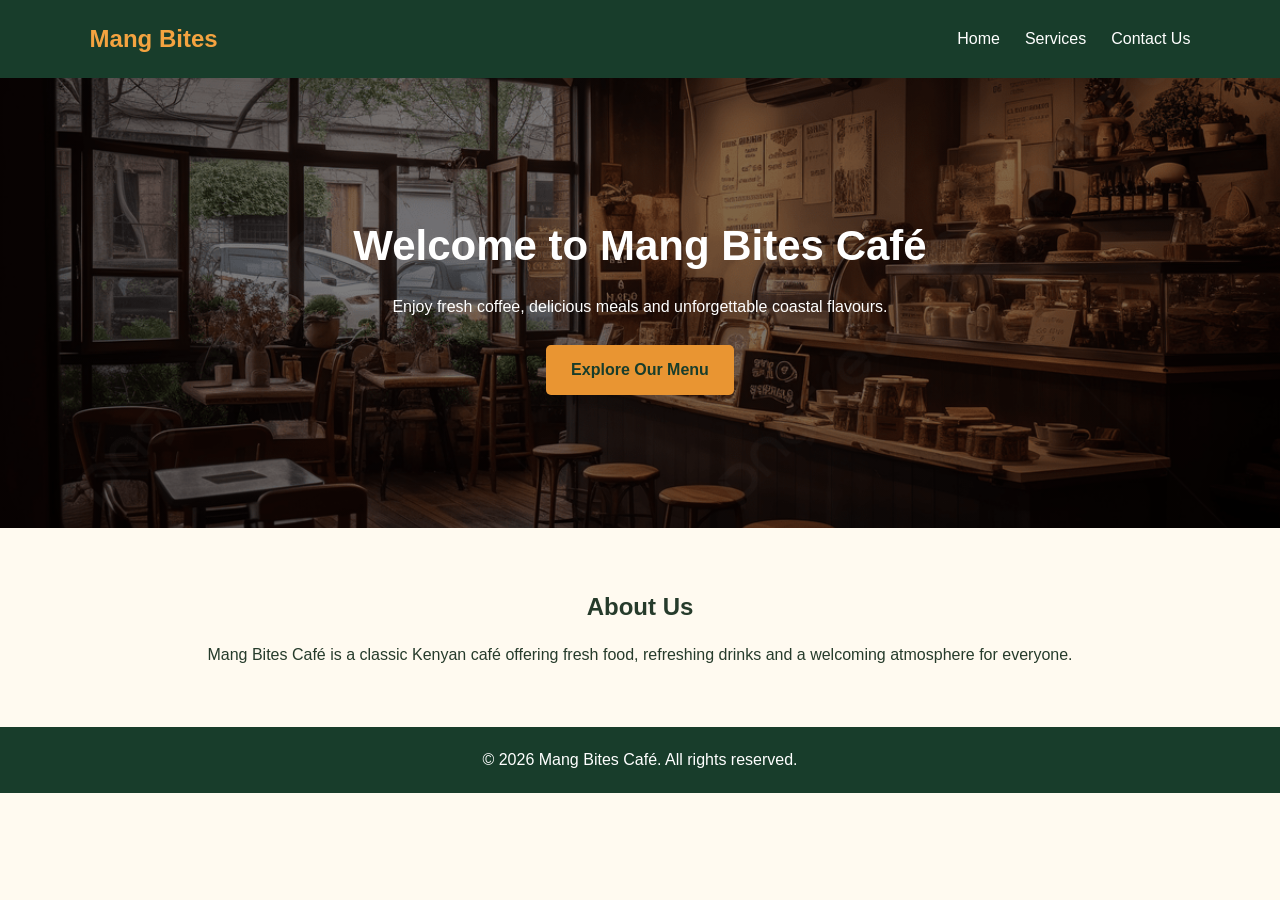
<file: index.html>
<!DOCTYPE html>
<html lang="en">
<head>
    <meta charset="UTF-8">
    <meta name="viewport" content="width=device-width, initial-scale=1.0">
    <title>Mang Bites Café | Home</title>
    <link rel="stylesheet" href="style.css">
</head>

<body>

    <header>
        <nav class="navbar">
            <h2 class="logo">Mang Bites</h2>

            <button class="menu-toggle" id="menu-toggle">
                ☰
            </button>

            <ul class="nav-links" id="nav-links">

    <li>
        <a href="index.html">Home</a>
    </li>

    <li>
        <a href="services.html">Services</a>
    </li>

    <li>
        <a href="contact.html">Contact Us</a>
    </li>

</ul>
        </nav>
    </header>

    <main>
        <section class="hero">
            <div class="hero-content">
                <h1>Welcome to Mang Bites Café</h1>

                <p>
                    Enjoy fresh coffee, delicious meals and
                    unforgettable coastal flavours.
                </p>

                <a href="services.html" class="btn">
                    Explore Our Menu
                </a>
            </div>
        </section>

        <section class="about">
            <h2>About Us</h2>

            <p>
                Mang Bites Café is a classic Kenyan café
                offering fresh food, refreshing drinks and
                a welcoming atmosphere for everyone.
            </p>
        </section>
    </main>

    <footer>
        <p>&copy; 2026 Mang Bites Café. All rights reserved.</p>
    </footer>

    <script src="script.js"></script>

</body>
</html>
</file>
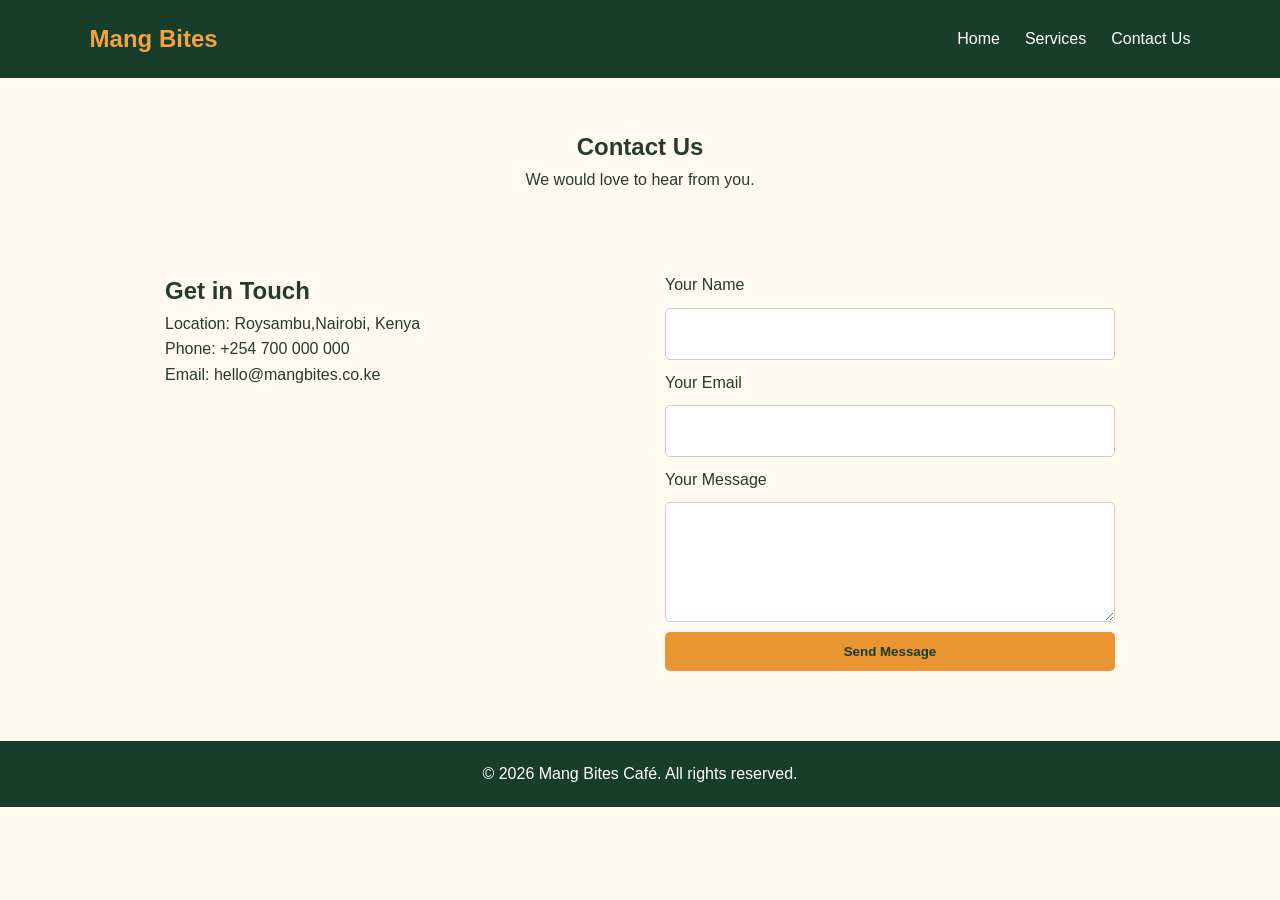
<file: contact.html>
<!DOCTYPE html>
<html lang="en">
<head>
    <meta charset="UTF-8">
    <meta name="viewport" content="width=device-width, initial-scale=1.0">
    <title>Mang Bites Café | Contact</title>
    <link rel="stylesheet" href="style.css">
</head>

<body>

    <header>
        <nav class="navbar">
            <h2 class="logo">Mang Bites</h2>

            <button class="menu-toggle" id="menu-toggle">
                ☰
            </button>

            <ul class="nav-links" id="nav-links">
                <li><a href="index.html">Home</a></li>
                <li><a href="services.html">Services</a></li>
                <li><a href="contact.html">Contact Us</a></li>
            </ul>
        </nav>
    </header>

    <main>
        <section class="page-heading">
            <h1>Contact Us</h1>
            <p>We would love to hear from you.</p>
        </section>

        <section class="contact-section">

            <div class="contact-info">
                <h2>Get in Touch</h2>
                <p>Location: Roysambu,Nairobi, Kenya</p>
                <p>Phone: +254 700 000 000</p>
                <p>Email: hello@mangbites.co.ke</p>
            </div>

            <form id="contact-form">

                <label for="name">Your Name</label>
                <input type="text" id="name" required>

                <label for="email">Your Email</label>
                <input type="email" id="email" required>

                <label for="message">Your Message</label>
                <textarea id="message" required></textarea>

                <button type="submit" class="btn">
                    Send Message
                </button>

                <p id="form-feedback"></p>

            </form>

        </section>
    </main>

    <footer>
        <p>&copy; 2026 Mang Bites Café. All rights reserved.</p>
    </footer>

    <script src="script.js"></script>

</body>
</html>
</file>
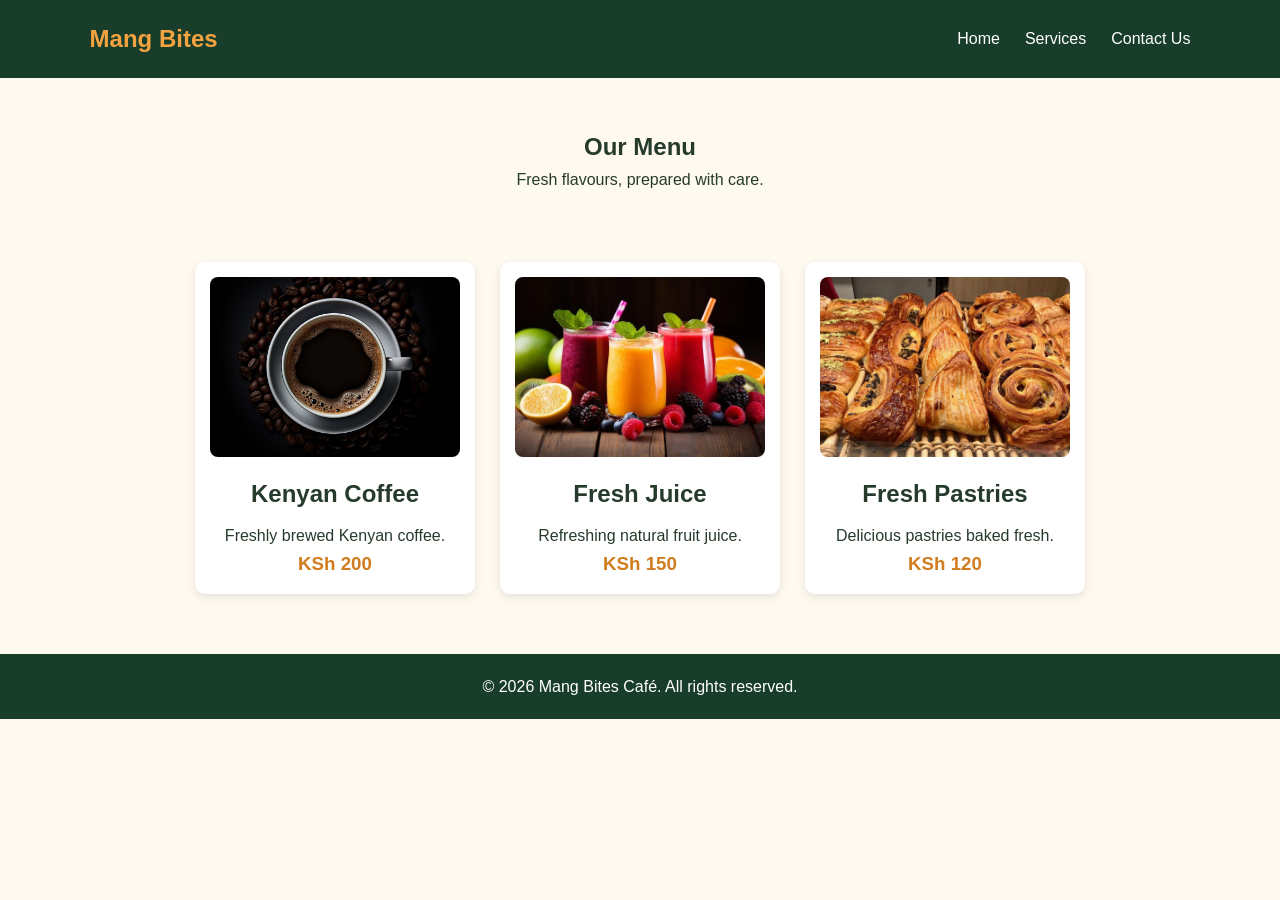
<file: services.html>
<!DOCTYPE html>
<html lang="en">
<head>
    <meta charset="UTF-8">
    <meta name="viewport" content="width=device-width, initial-scale=1.0">
    <title>Mang Bites Café | Services</title>
    <link rel="stylesheet" href="style.css">
</head>

<body>

    <header>
        <nav class="navbar">
            <h2 class="logo">Mang Bites</h2>

            <button class="menu-toggle" id="menu-toggle">
                ☰
            </button>

            <ul class="nav-links" id="nav-links">
                <li><a href="index.html">Home</a></li>
                <li><a href="services.html">Services</a></li>
                <li><a href="contact.html">Contact Us</a></li>
            </ul>
        </nav>
    </header>

    <main>
        <section class="page-heading">
            <h1>Our Menu</h1>
            <p>Fresh flavours, prepared with care.</p>
        </section>

        <section class="products">

            <div class="product-card">
                <img src="images/coffee.JPEG" alt="Fresh cup of coffee">
                <h2>Kenyan Coffee</h2>
                <p>Freshly brewed Kenyan coffee.</p>
                <h3>KSh 200</h3>
            </div>

            <div class="product-card">
                <img src="images/juice.JPEG" alt="Fresh fruit juice">
                <h2>Fresh Juice</h2>
                <p>Refreshing natural fruit juice.</p>
                <h3>KSh 150</h3>
            </div>

            <div class="product-card">
                <img src="images/pastries.JPEG" alt="Fresh pastries">
                <h2>Fresh Pastries</h2>
                <p>Delicious pastries baked fresh.</p>
                <h3>KSh 120</h3>
            </div>

        </section>
    </main>

    <footer>
        <p>&copy; 2026 Mang Bites Café. All rights reserved.</p>
    </footer>

    <script src="script.js"></script>

</body>
</html>
</file>
<file: style.css>
/* GENERAL SETTINGS */

* {
    margin: 0;
    padding: 0;
    box-sizing: border-box;
}

body {
    font-family: Arial, sans-serif;
    background-color: #fffaf0;
    color: #263b2b;
    line-height: 1.6;
}

/* NAVIGATION */

.navbar {
    background-color: #183d2b;
    color: white;
    padding: 20px 7%;
    display: flex;
    justify-content: space-between;
    align-items: center;
}

.logo {
    color: #f4a340;
}

.nav-links {
    display: flex;
    list-style: none;
    gap: 25px;
}

.nav-links a {
    color: white;
    text-decoration: none;
}

.nav-links a:hover {
    color: #f4a340;
}

.menu-toggle {
    display: none;
    background: none;
    color: white;
    border: none;
    font-size: 28px;
    cursor: pointer;
}

/* HOME PAGE */

.hero {
    min-height: 450px;
    background:
        linear-gradient(rgba(0,0,0,0.5), rgba(0,0,0,0.5)),
        url("images/cafe.JPEG") center/cover;

    display: flex;
    align-items: center;
    justify-content: center;
    text-align: center;
    color: white;
    padding: 30px;
}

.hero h1 {
    font-size: 42px;
    margin-bottom: 15px;
}

.hero p {
    margin-bottom: 25px;
}

.btn {
    display: inline-block;
    background-color: #e99532;
    color: #183d2b;
    padding: 12px 25px;
    border: none;
    border-radius: 5px;
    text-decoration: none;
    cursor: pointer;
    font-weight: bold;
}

.about {
    text-align: center;
    padding: 60px 10%;
}

.about h2 {
    margin-bottom: 15px;
}

/* SERVICES PAGE */

.page-heading {
    text-align: center;
    padding: 50px 20px;
}

.products {
    display: flex;
    justify-content: center;
    flex-wrap: wrap;
    gap: 25px;
    padding: 20px 7% 60px;
}

.product-card {
    background: white;
    width: 280px;
    padding: 15px;
    border-radius: 10px;
    text-align: center;
    box-shadow: 0 3px 10px rgba(0,0,0,0.1);
}

.product-card img {
    width: 100%;
    height: 180px;
    object-fit: cover;
    border-radius: 8px;
}

.product-card h2 {
    margin: 10px 0;
}

.product-card h3 {
    color: #d17c1e;
}

/* CONTACT PAGE */

.contact-section {
    display: flex;
    justify-content: center;
    gap: 50px;
    padding: 30px 7% 60px;
    flex-wrap: wrap;
}

.contact-info,
#contact-form {
    flex: 1;
    min-width: 280px;
    max-width: 450px;
}

#contact-form {
    display: flex;
    flex-direction: column;
    gap: 10px;
}

#contact-form input,
#contact-form textarea {
    padding: 12px;
    border: 1px solid #ccc;
    border-radius: 5px;
    font: inherit;
}

#contact-form textarea {
    min-height: 120px;
}

/* FOOTER */

footer {
    background-color: #183d2b;
    color: white;
    text-align: center;
    padding: 20px;
}

/* TABLET RESPONSIVENESS */

@media screen and (max-width: 768px) {

    .hero h1 {
        font-size: 32px;
    }

    .products {
        gap: 15px;
    }

    .contact-section {
        gap: 30px;
    }
}

/* MOBILE RESPONSIVENESS */

@media screen and (max-width: 480px) {

    .navbar {
        flex-wrap: wrap;
    }

    .menu-toggle {
        display: block;
    }

    .nav-links {
        display: none;
        flex-direction: column;
        width: 100%;
        padding-top: 20px;
        gap: 15px;
    }

    .nav-links.active {
        display: flex;
    }

    .hero {
        min-height: 350px;
    }

    .hero h1 {
        font-size: 27px;
    }

    .products {
        flex-direction: column;
        align-items: center;
    }

    .product-card {
        width: 100%;
        max-width: 350px;
    }

    .contact-section {
        flex-direction: column;
    }

}
</file>
